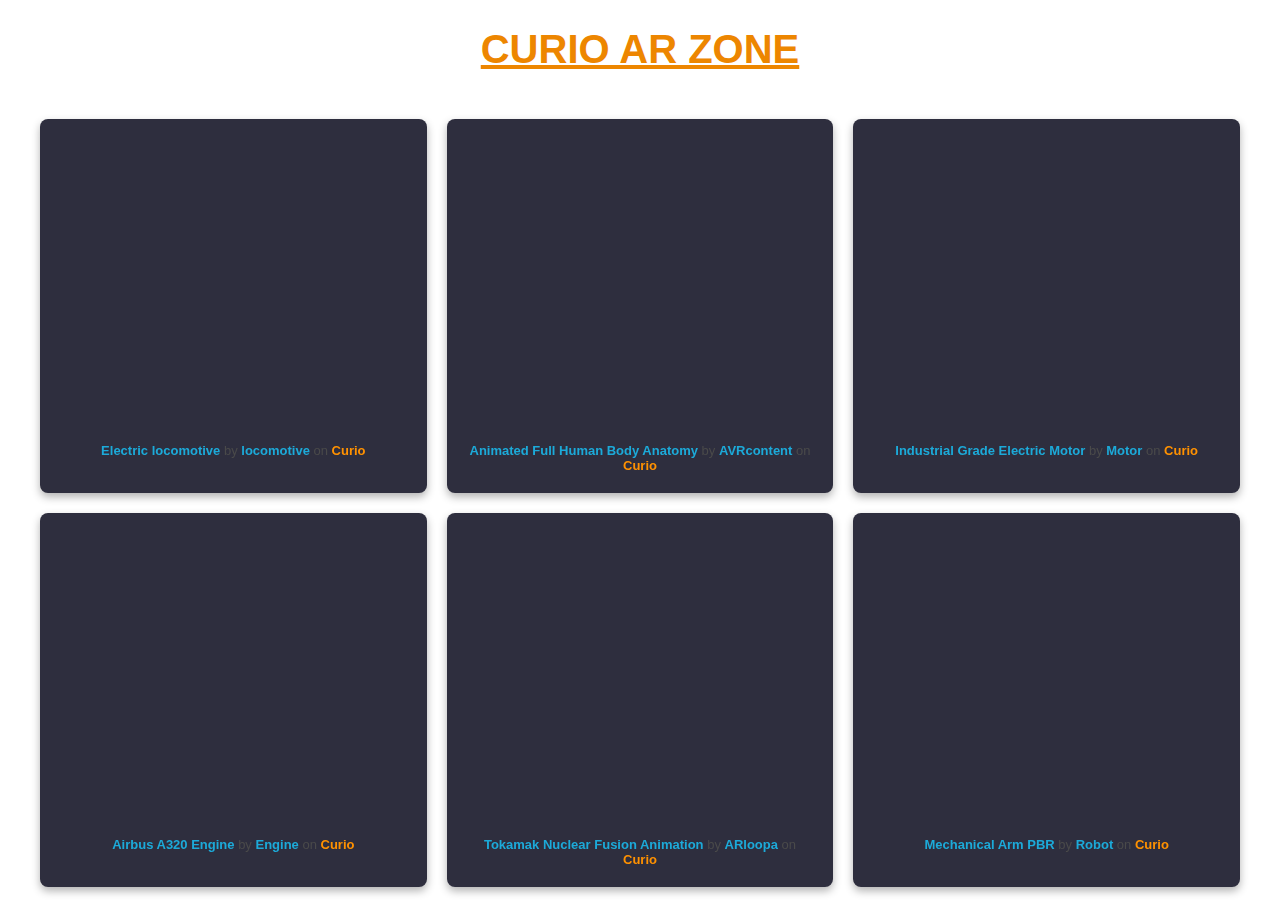
<file: 3d.html>
<!DOCTYPE html>
<html lang="en">

<head>
    <meta charset="UTF-8">
    <meta name="viewport" content="width=device-width, initial-scale=1.0">
    <title>AR Zone</title>
    <link rel="stylesheet" href="styles.css">
</head>

<body>
    <div class="heading">
        <h1 class="head"><u>CURIO AR ZONE</u></h1>
        <!-- Uncomment and fix the path if the logo is needed
        <img src="courses-master/assets/img/CURIO_TRANSPARENT1.svg" alt="logo curio">
        -->
    </div>
    <div class="container">
        <div class="sketchfab-embed-wrapper">
            <iframe title="Electric locomotive" frameborder="0" allowfullscreen mozallowfullscreen="true"
                webkitallowfullscreen="true" allow="autoplay; fullscreen; xr-spatial-tracking"
                execution-while-out-of-viewport execution-while-not-rendered web-share
                src="https://sketchfab.com/models/8f5ac6be28fb48388ea81968d69eb40c/embed"></iframe>
            <p style="font-size: 13px; font-weight: normal; margin: 5px; color: #4A4A4A;">
                <a href="https://sketchfab.com/3d-models/chs2-electric-locomotive-8f5ac6be28fb48388ea81968d69eb40c?utm_medium=embed&utm_campaign=share-popup&utm_content=8f5ac6be28fb48388ea81968d69eb40c"
                    target="_blank" rel="nofollow" style="font-weight: bold; color: #1CAAD9;">Electric locomotive</a>
                by
                <a href="https://sketchfab.com/alexeyreed38?utm_medium=embed&utm_campaign=share-popup&utm_content=8f5ac6be28fb48388ea81968d69eb40c"
                    target="_blank" rel="nofollow" style="font-weight: bold; color: #1CAAD9;">locomotive</a>
                on
                <a href="https://sketchfab.com?utm_medium=embed&utm_campaign=share-popup&utm_content=8f5ac6be28fb48388ea81968d69eb40c"
                    target="_blank" rel="nofollow" style="font-weight: bold; color: #ff9100;">Curio</a>
            </p>
        </div>
        <div class="sketchfab-embed-wrapper">
            <iframe title="Animated Full Human Body Anatomy" frameborder="0" allowfullscreen mozallowfullscreen="true"
                webkitallowfullscreen="true" allow="autoplay; fullscreen; xr-spatial-tracking"
                execution-while-out-of-viewport execution-while-not-rendered web-share
                src="https://sketchfab.com/models/9b0b079953b840bc9a13f524b60041e4/embed"></iframe>
            <p style="font-size: 13px; font-weight: normal; margin: 5px; color: #4A4A4A;">
                <a href="https://sketchfab.com/3d-models/animated-full-human-body-anatomy-9b0b079953b840bc9a13f524b60041e4?utm_medium=embed&utm_campaign=share-popup&utm_content=9b0b079953b840bc9a13f524b60041e4"
                    target="_blank" rel="nofollow" style="font-weight: bold; color: #1CAAD9;">Animated Full Human Body
                    Anatomy</a>
                by
                <a href="https://sketchfab.com/AVRcontent?utm_medium=embed&utm_campaign=share-popup&utm_content=9b0b079953b840bc9a13f524b60041e4"
                    target="_blank" rel="nofollow" style="font-weight: bold; color: #1CAAD9;">AVRcontent</a>
                on
                <a href="https://sketchfab.com?utm_medium=embed&utm_campaign=share-popup&utm_content=9b0b079953b840bc9a13f524b60041e4"
                    target="_blank" rel="nofollow" style="font-weight: bold; color: #ff9100;">Curio</a>
            </p>
        </div>
        <div class="sketchfab-embed-wrapper">
            <iframe title="Industrial Grade Electric Motor" frameborder="0" allowfullscreen mozallowfullscreen="true"
                webkitallowfullscreen="true" allow="autoplay; fullscreen; xr-spatial-tracking"
                execution-while-out-of-viewport execution-while-not-rendered web-share
                src="https://sketchfab.com/models/4716dafa53014557a6596bac7e0b2a5c/embed"></iframe>
            <p style="font-size: 13px; font-weight: normal; margin: 5px; color: #4A4A4A;">
                <a href="https://sketchfab.com/3d-models/industrial-grade-electric-motor-4716dafa53014557a6596bac7e0b2a5c?utm_medium=embed&utm_campaign=share-popup&utm_content=4716dafa53014557a6596bac7e0b2a5c"
                    target="_blank" rel="nofollow" style="font-weight: bold; color: #1CAAD9;">Industrial Grade Electric
                    Motor</a>
                by
                <a href="https://sketchfab.com/rivetech?utm_medium=embed&utm_campaign=share-popup&utm_content=4716dafa53014557a6596bac7e0b2a5c"
                    target="_blank" rel="nofollow" style="font-weight: bold; color: #1CAAD9;">Motor</a>
                on
                <a href="https://sketchfab.com?utm_medium=embed&utm_campaign=share-popup&utm_content=4716dafa53014557a6596bac7e0b2a5c"
                    target="_blank" rel="nofollow" style="font-weight: bold; color: #ff9100;">Curio</a>
            </p>
        </div>
        <div class="sketchfab-embed-wrapper">
            <iframe title="Airbus A320 Engine" frameborder="0" allowfullscreen mozallowfullscreen="true"
                webkitallowfullscreen="true" allow="autoplay; fullscreen; xr-spatial-tracking"
                execution-while-out-of-viewport execution-while-not-rendered web-share
                src="https://sketchfab.com/models/db7b8d15247a4b7e9003142467200b9f/embed"></iframe>
            <p style="font-size: 13px; font-weight: normal; margin: 5px; color: #4A4A4A;">
                <a href="https://sketchfab.com/3d-models/airbus-a320-engine-db7b8d15247a4b7e9003142467200b9f?utm_medium=embed&utm_campaign=share-popup&utm_content=db7b8d15247a4b7e9003142467200b9f"
                    target="_blank" rel="nofollow" style="font-weight: bold; color: #1CAAD9;">Airbus A320 Engine</a>
                by
                <a href="https://sketchfab.com/airstudios3d?utm_medium=embed&utm_campaign=share-popup&utm_content=db7b8d15247a4b7e9003142467200b9f"
                    target="_blank" rel="nofollow" style="font-weight: bold; color: #1CAAD9;">Engine</a>
                on
                <a href="https://sketchfab.com?utm_medium=embed&utm_campaign=share-popup&utm_content=db7b8d15247a4b7e9003142467200b9f"
                    target="_blank" rel="nofollow" style="font-weight: bold; color: #ff9100;">Curio</a>
            </p>
        </div>
        <div class="sketchfab-embed-wrapper">
            <iframe title="Tokamak Nuclear Fusion Animation" frameborder="0" allowfullscreen mozallowfullscreen="true"
                webkitallowfullscreen="true" allow="autoplay; fullscreen; xr-spatial-tracking"
                execution-while-out-of-viewport execution-while-not-rendered web-share
                src="https://sketchfab.com/models/5a2eb7d2005846ec8135befbef8f0aff/embed"></iframe>
            <p style="font-size: 13px; font-weight: normal; margin: 5px; color: #4A4A4A;">
                <a href="https://sketchfab.com/3d-models/tokamak-nuclear-fusion-animation-5a2eb7d2005846ec8135befbef8f0aff?utm_medium=embed&utm_campaign=share-popup&utm_content=5a2eb7d2005846ec8135befbef8f0aff"
                    target="_blank" rel="nofollow" style="font-weight: bold; color: #1CAAD9;">Tokamak Nuclear Fusion
                    Animation</a>
                by
                <a href="https://sketchfab.com/arloopa?utm_medium=embed&utm_campaign=share-popup&utm_content=5a2eb7d2005846ec8135befbef8f0aff"
                    target="_blank" rel="nofollow" style="font-weight: bold; color: #1CAAD9;">ARloopa</a>
                on
                <a href="https://sketchfab.com?utm_medium=embed&utm_campaign=share-popup&utm_content=5a2eb7d2005846ec8135befbef8f0aff"
                    target="_blank" rel="nofollow" style="font-weight: bold; color: #ff9100;">Curio</a>
            </p>
        </div>
        <div class="sketchfab-embed-wrapper">
            <iframe title="Mechanical Arm PBR" frameborder="0" allowfullscreen mozallowfullscreen="true"
                webkitallowfullscreen="true" allow="autoplay; fullscreen; xr-spatial-tracking"
                execution-while-out-of-viewport execution-while-not-rendered web-share
                src="https://sketchfab.com/models/f58bcdd7b6f340f293b731ae3b90d03b/embed"></iframe>
            <p style="font-size: 13px; font-weight: normal; margin: 5px; color: #4A4A4A;">
                <a href="https://sketchfab.com/3d-models/mechanical-arm-pbr-f58bcdd7b6f340f293b731ae3b90d03b?utm_medium=embed&utm_campaign=share-popup&utm_content=f58bcdd7b6f340f293b731ae3b90d03b"
                    target="_blank" rel="nofollow" style="font-weight: bold; color: #1CAAD9;">Mechanical Arm PBR</a>
                by
                <a href="https://sketchfab.com/danielmikulik?utm_medium=embed&utm_campaign=share-popup&utm_content=f58bcdd7b6f340f293b731ae3b90d03b"
                    target="_blank" rel="nofollow" style="font-weight: bold; color: #1CAAD9;">Robot</a>
                on
                <a href="https://sketchfab.com?utm_medium=embed&utm_campaign=share-popup&utm_content=f58bcdd7b6f340f293b731ae3b90d03b"
                    target="_blank" rel="nofollow" style="font-weight: bold; color: #ff9100;">Curio</a>
            </p>
        </div>
    </div>
</body>

</html>
</file>
<file: styles.css>
body {
    font-family: 'Roboto', sans-serif;
    margin: 0;
    padding: 0;
    background-color: #ffffff;
    
    color: #ffffff;
}
.head u{

     color: #ed8600;
}

.heading {
    text-align: center;
    margin: 20px 0;
}

.heading h1 {
    color: #363535;
    font-size: 2.5em;
    transition: transform 0.2s ease-in-out;
}

.heading h1:hover {
    transform: scale(1.1);
}

.container {
    display: grid;
    grid-template-columns: repeat(auto-fit, minmax(300px, 1fr));
    gap: 20px;
    padding: 20px;
    max-width: 1200px;
    margin: 0 auto;
}

.sketchfab-embed-wrapper {
    background: #2e2e3e;
    padding: 15px;
    border-radius: 8px;
    box-shadow: 0 4px 8px rgba(0, 0, 0, 0.3);
    transition: transform 0.2s ease-in-out;
}

.sketchfab-embed-wrapper:hover {
    transform: translateY(-10px);
}

.sketchfab-embed-wrapper iframe {
    width: 100%;
    height: 300px;
    border: none;
    border-radius: 8px;
}

.sketchfab-embed-wrapper p {
    font-size: 13px;
    margin: 10px 0 0 0;
    color: #cfcfcf;
    text-align: center;
}

.sketchfab-embed-wrapper a {
    font-weight: bold;
    color: #1caad9;
    text-decoration: none;
}

.sketchfab-embed-wrapper a:hover {
    color: #ffa500;
}

.container{
    border-radius: 25px;
}
</file>
